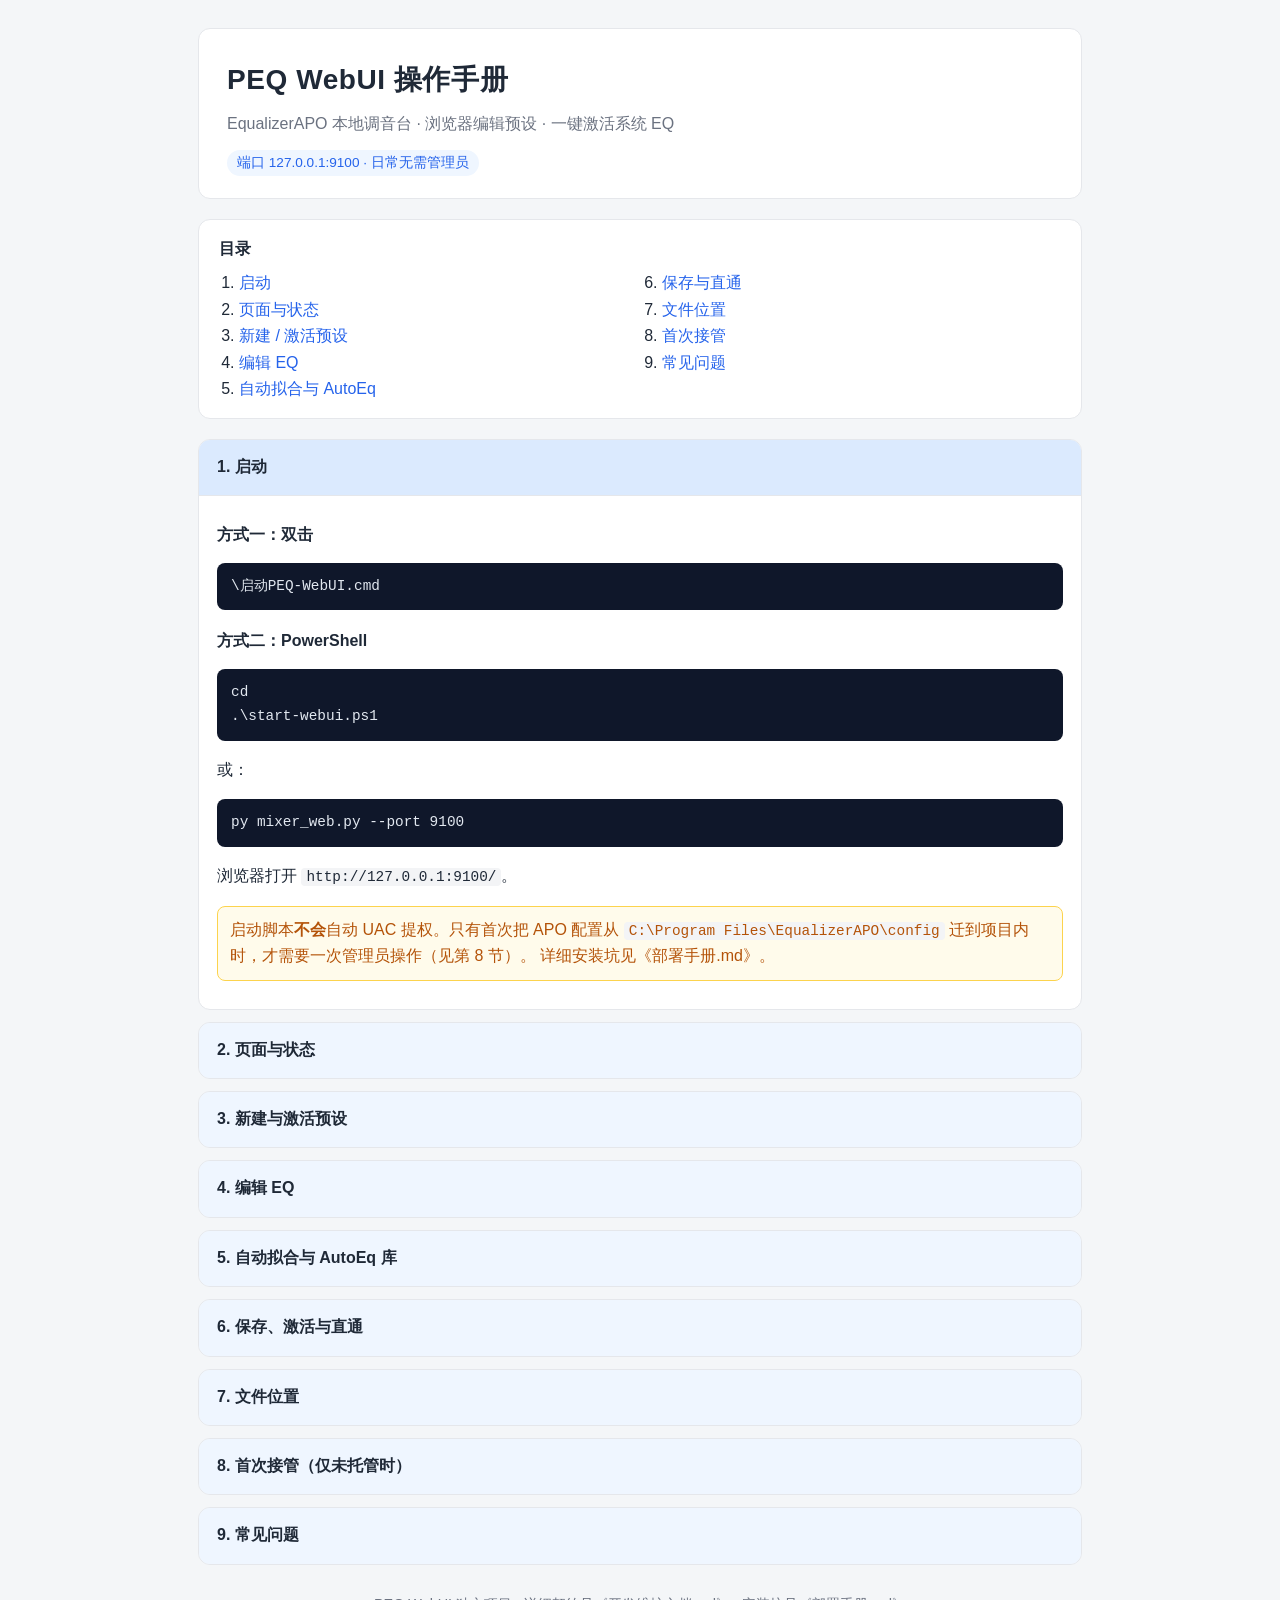
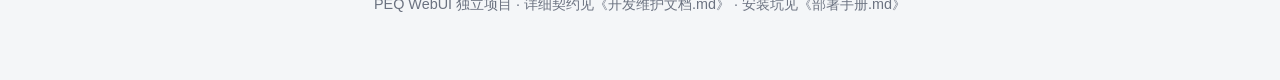
<file: webui操作手册.html>
﻿<!DOCTYPE html>
<html lang="zh-CN">
<head>
  <meta charset="UTF-8" />
  <meta name="viewport" content="width=device-width, initial-scale=1.0" />
  <title>PEQ WebUI 操作手册</title>
  <style>
    :root {
      --bg: #f4f6f8;
      --card: #ffffff;
      --ink: #1f2937;
      --muted: #6b7280;
      --accent: #2563eb;
      --accent-soft: #eff6ff;
      --line: #e5e7eb;
      --warn: #b45309;
      --warn-bg: #fffbeb;
      --ok: #047857;
    }
    * { box-sizing: border-box; }
    body {
      margin: 0;
      font-family: "Segoe UI", "PingFang SC", "Microsoft YaHei", sans-serif;
      line-height: 1.65;
      background: var(--bg);
      color: var(--ink);
    }
    .wrap {
      max-width: 920px;
      margin: 0 auto;
      padding: 28px 18px 64px;
    }
    header.hero {
      background: var(--card);
      border: 1px solid var(--line);
      border-radius: 12px;
      padding: 28px 28px 22px;
      margin-bottom: 20px;
    }
    header.hero h1 {
      margin: 0 0 8px;
      font-size: 1.75rem;
      letter-spacing: 0.02em;
    }
    header.hero p { margin: 0; color: var(--muted); }
    .badge {
      display: inline-block;
      margin-top: 12px;
      padding: 2px 10px;
      border-radius: 999px;
      background: var(--accent-soft);
      color: var(--accent);
      font-size: 0.85rem;
    }
    nav.toc {
      background: var(--card);
      border: 1px solid var(--line);
      border-radius: 12px;
      padding: 16px 20px;
      margin-bottom: 20px;
    }
    nav.toc strong { display: block; margin-bottom: 8px; }
    nav.toc ol { margin: 0; padding-left: 1.25rem; columns: 2; column-gap: 24px; }
    nav.toc a { color: var(--accent); text-decoration: none; }
    nav.toc a:hover { text-decoration: underline; }
    details.sec {
      background: var(--card);
      border: 1px solid var(--line);
      border-radius: 12px;
      margin-bottom: 12px;
      overflow: hidden;
    }
    details.sec > summary {
      cursor: pointer;
      list-style: none;
      padding: 14px 18px;
      font-weight: 600;
      background: linear-gradient(0deg, var(--accent-soft), var(--accent-soft));
      border-bottom: 1px solid transparent;
    }
    details.sec > summary::-webkit-details-marker { display: none; }
    details.sec[open] > summary {
      border-bottom-color: var(--line);
      background: #dbeafe;
    }
    details.sec .body { padding: 8px 18px 18px; }
    h2 { font-size: 1.15rem; margin: 0; }
    h3 { font-size: 1rem; margin: 18px 0 8px; }
    code, pre {
      font-family: Consolas, "Cascadia Code", monospace;
      font-size: 0.9rem;
    }
    code {
      background: #f3f4f6;
      padding: 1px 5px;
      border-radius: 4px;
    }
    pre {
      background: #0f172a;
      color: #e2e8f0;
      padding: 12px 14px;
      border-radius: 8px;
      overflow-x: auto;
    }
    table {
      width: 100%;
      border-collapse: collapse;
      margin: 10px 0 14px;
      font-size: 0.95rem;
    }
    th, td {
      border: 1px solid var(--line);
      padding: 8px 10px;
      text-align: left;
      vertical-align: top;
    }
    th { background: #f9fafb; }
    .warn {
      background: var(--warn-bg);
      border: 1px solid #fcd34d;
      color: var(--warn);
      padding: 10px 12px;
      border-radius: 8px;
      margin: 10px 0;
    }
    .ok { color: var(--ok); font-weight: 600; }
    ul { padding-left: 1.2rem; }
    footer {
      margin-top: 28px;
      color: var(--muted);
      font-size: 0.9rem;
      text-align: center;
    }
    @media (max-width: 640px) {
      nav.toc ol { columns: 1; }
    }
  </style>
</head>
<body>
  <div class="wrap">
    <header class="hero">
      <h1>PEQ WebUI 操作手册</h1>
      <p>EqualizerAPO 本地调音台 · 浏览器编辑预设 · 一键激活系统 EQ</p>
      <span class="badge">端口 127.0.0.1:9100 · 日常无需管理员</span>
    </header>

    <nav class="toc">
      <strong>目录</strong>
      <ol>
        <li><a href="#start">启动</a></li>
        <li><a href="#status">页面与状态</a></li>
        <li><a href="#preset">新建 / 激活预设</a></li>
        <li><a href="#edit">编辑 EQ</a></li>
        <li><a href="#autofit">自动拟合与 AutoEq</a></li>
        <li><a href="#save">保存与直通</a></li>
        <li><a href="#files">文件位置</a></li>
        <li><a href="#takeover">首次接管</a></li>
        <li><a href="#faq">常见问题</a></li>
      </ol>
    </nav>

    <details class="sec" id="start" open>
      <summary>1. 启动</summary>
      <div class="body">
        <h3>方式一：双击</h3>
        <pre><PEQ-WebUI>\启动PEQ-WebUI.cmd</pre>
        <h3>方式二：PowerShell</h3>
        <pre>cd <PEQ-WebUI>
.\start-webui.ps1</pre>
        <p>或：</p>
        <pre>py mixer_web.py --port 9100</pre>
        <p>浏览器打开 <code>http://127.0.0.1:9100/</code>。</p>
        <div class="warn">
          启动脚本<strong>不会</strong>自动 UAC 提权。只有首次把 APO 配置从
          <code>C:\Program Files\EqualizerAPO\config</code> 迁到项目内时，才需要一次管理员操作（见第 8 节）。
          详细安装坑见《部署手册.md》。
        </div>
      </div>
    </details>

    <details class="sec" id="status">
      <summary>2. 页面与状态</summary>
      <div class="body">
        <p>顶部状态通常包括：</p>
        <ul>
          <li>APO 已安装 / 未安装</li>
          <li>配置已托管 / 未接管</li>
          <li>设备挂载检测（检测预设是否写入 Device: 作用域（默认 all））</li>
          <li>管理员模式 / 普通模式</li>
          <li>当前激活预设 / 直通</li>
        </ul>
        <h3>右上角操作</h3>
        <table>
          <tr><th>按钮</th><th>作用</th></tr>
          <tr><td>❓ 帮助</td><td>在页面内调出用户手册</td></tr>
          <tr><td>重启服务</td><td>重启后端，约数秒后自动刷新</td></tr>
          <tr><td>停止服务</td><td>停止后端；需在本机重新执行启动脚本</td></tr>
        </table>
        <h3>常用区域</h3>
        <ul>
          <li><strong>预设卡片</strong>：单击选中，双击激活；可重命名、删除、拖拽排序；<code>pure</code> 固定置顶</li>
          <li><strong>曲线图</strong>：Raw / Target / EQ / Equalized；拖点改频率与增益，滚轮调 Q，双击空白加 PK</li>
          <li><strong>EQ 表格 / 手动滑块</strong>：精确改类型、频率、增益、Q</li>
          <li><strong>目标曲线下拉</strong>：Harman / 扩散场 / 平直 / 自定义；选择会写入当前预设</li>
          <li><strong>自动拟合开关</strong>：换目标/设备时自动拟合并填入草稿</li>
          <li><strong>底部</strong>：保存到预设 / 保存后立即激活 / 放弃草稿 / 撤销上次保存</li>
        </ul>
        <h3>测量 rig（同一耳机多版本）</h3>
        <p>
          下拉框会按数据源与 rig 标出多版本（oratory / RTINGS / 711 / 5128 等）。
          默认推荐 <span class="ok">oratory1990</span>。设备 rig 与目标 rig 不同族时会黄色警告，高频结果仅供参考。
        </p>
      </div>
    </details>

    <details class="sec" id="preset">
      <summary>3. 新建与激活预设</summary>
      <div class="body">
        <h3>新建</h3>
        <ol>
          <li>点击「+ 新增预设」</li>
          <li>输入名称，可选绑定设备</li>
          <li>创建后进入空预设（默认 Preamp 约 -6 dB）</li>
        </ol>
        <h3>激活（试听）</h3>
        <ol>
          <li>单击卡片选中</li>
          <li><strong>双击</strong>激活并写入 APO</li>
          <li>APO 检测 <code>hl-active.txt</code> 变化后实时生效</li>
        </ol>
      </div>
    </details>

    <details class="sec" id="edit">
      <summary>4. 编辑 EQ</summary>
      <div class="body">
        <h3>加频点</h3>
        <ul>
          <li>点「+ 添加频段」</li>
          <li>曲线空白处双击加 PK；拖点改频率/增益；滚轮改 Q</li>
          <li>「导入EQ」粘贴 EqualizerAPO / AutoEq / CSV / JSON 文本后解析并采用草稿</li>
        </ul>
        <h3>风险提示</h3>
        <p>底部会提示增益是否偏高，并给出 Preamp 建议，避免削波。</p>
      </div>
    </details>

    <details class="sec" id="autofit">
      <summary>5. 自动拟合与 AutoEq 库</summary>
      <div class="body">
        <h3>自动拟合</h3>
        <ol>
          <li>选择目标曲线（如 Harman 头戴 2018）</li>
          <li>打开「自动拟合」或在拟合页设置滤波器数、频带、最大增益/Q 后预览</li>
          <li>采用为草稿，再保存</li>
        </ol>
        <p>快速算法仅需 numpy；安装 scipy 且 AutoEq 就绪时可使用精确引擎。</p>
        <h3>AutoEq 本地库</h3>
        <ul>
          <li>「导入原始频响为目标」：把另一副耳机 raw 作为目标</li>
          <li>「设备+PEQ」：导入 raw + 预计算 PEQ 到当前预设</li>
        </ul>
        <div class="warn">
          需要本机存在 AutoEq 数据目录。默认查找
          <code><PEQ-WebUI>/../AutoEq-4.1.2/AutoEq-4.1.2</code>，
          可用环境变量 <code>AUTOEQ_ROOT</code> 覆盖。
        </div>
      </div>
    </details>

    <details class="sec" id="save">
      <summary>6. 保存、激活与直通</summary>
      <div class="body">
        <table>
          <tr><th>动作</th><th>结果</th></tr>
          <tr><td>保存到预设</td><td>写入 <code>apo-presets\&lt;id&gt;.txt</code>；若当前已激活则同步激活文件</td></tr>
          <tr><td>保存后立即激活</td><td>写入预设并复制到 <code>apo-config\hl-active.txt</code></td></tr>
          <tr><td>放弃草稿</td><td>丢弃未保存修改</td></tr>
          <tr><td>撤销上次保存</td><td>从本地 history 恢复上一版（上限约 20 条）</td></tr>
          <tr><td>激活 <code>pure</code> / 直通</td><td><code>hl-active.txt</code> 写为仅注释，系统声音恢复直通</td></tr>
        </table>
        <p>编辑<strong>未激活</strong>预设时只写仓库文件，不影响当前声音。</p>
      </div>
    </details>

    <details class="sec" id="files">
      <summary>7. 文件位置</summary>
      <div class="body">
        <table>
          <tr><th>内容</th><th>路径</th></tr>
          <tr><td>项目根</td><td><code><PEQ-WebUI>\</code></td></tr>
          <tr><td>预设文件</td><td><code>apo-presets\*.txt</code></td></tr>
          <tr><td>预设清单 / 排序</td><td><code>apo-presets\presets.json</code> / <code>preset-order.json</code></td></tr>
          <tr><td>激活文件</td><td><code>apo-config\hl-active.txt</code></td></tr>
          <tr><td>APO 总配置</td><td><code>apo-config\config.txt</code></td></tr>
          <tr><td>曲线</td><td><code>curves\devices\</code> · <code>curves\targets\</code></td></tr>
          <tr><td>AutoEq 库</td><td>默认 <code>..\AutoEq-4.1.2\AutoEq-4.1.2</code></td></tr>
          <tr><td>日志</td><td><code>peq-webui.log</code> / <code>peq-webui.err.log</code></td></tr>
        </table>
      </div>
    </details>

    <details class="sec" id="takeover">
      <summary>8. 首次接管（仅未托管时）</summary>
      <div class="body">
        <p>若顶部显示「配置未托管」，说明 APO 仍读 Program Files 原配置。用<strong>管理员 PowerShell</strong> 执行一次：</p>
        <pre>cd <PEQ-WebUI>
py -c "from apo_backend import ApoBackend; a=ApoBackend(); a.set_auto_install_enabled(True); print(a.install(by='admin'))"</pre>
        <p>完成后刷新页面，状态应变为「配置已托管」。之后日常使用不再需要管理员。</p>
        <div class="warn">
          接管会改写 <code>config.txt</code> 并可能修改注册表 <code>ConfigPath</code>。
          回滚、Peace 共存、设备挂载等细节见《部署手册.md》。
        </div>
      </div>
    </details>

    <details class="sec" id="faq">
      <summary>9. 常见问题</summary>
      <div class="body">
        <table>
          <tr><th>问题</th><th>处理</th></tr>
          <tr><td>页面打不开</td><td>是否已启动；端口 9100 是否被占用；看 err.log</td></tr>
          <tr><td>一直未托管</td><td>按第 8 节管理员接管；检查注册表 ConfigPath</td></tr>
          <tr><td>激活了但没声音变化</td><td>设备是否挂载 APO；是否激活了 pure；播放器是否独占设备</td></tr>
          <tr><td>AutoEq 搜不到</td><td>检查 <code>AUTOEQ_ROOT</code> 与 <code>results\</code></td></tr>
          <tr><td>精确拟合不可用</td><td><code>py -m pip install scipy</code>；确认 AutoEq 下有 <code>autoeq\peq.py</code></td></tr>
          <tr><td>想彻底回退</td><td>见《部署手册.md》§7 卸载/回滚</td></tr>
        </table>
      </div>
    </details>

    <footer>
      PEQ WebUI 独立项目 · 详细契约见《开发维护文档.md》 · 安装坑见《部署手册.md》
    </footer>
  </div>
</body>
</html>
</file>
